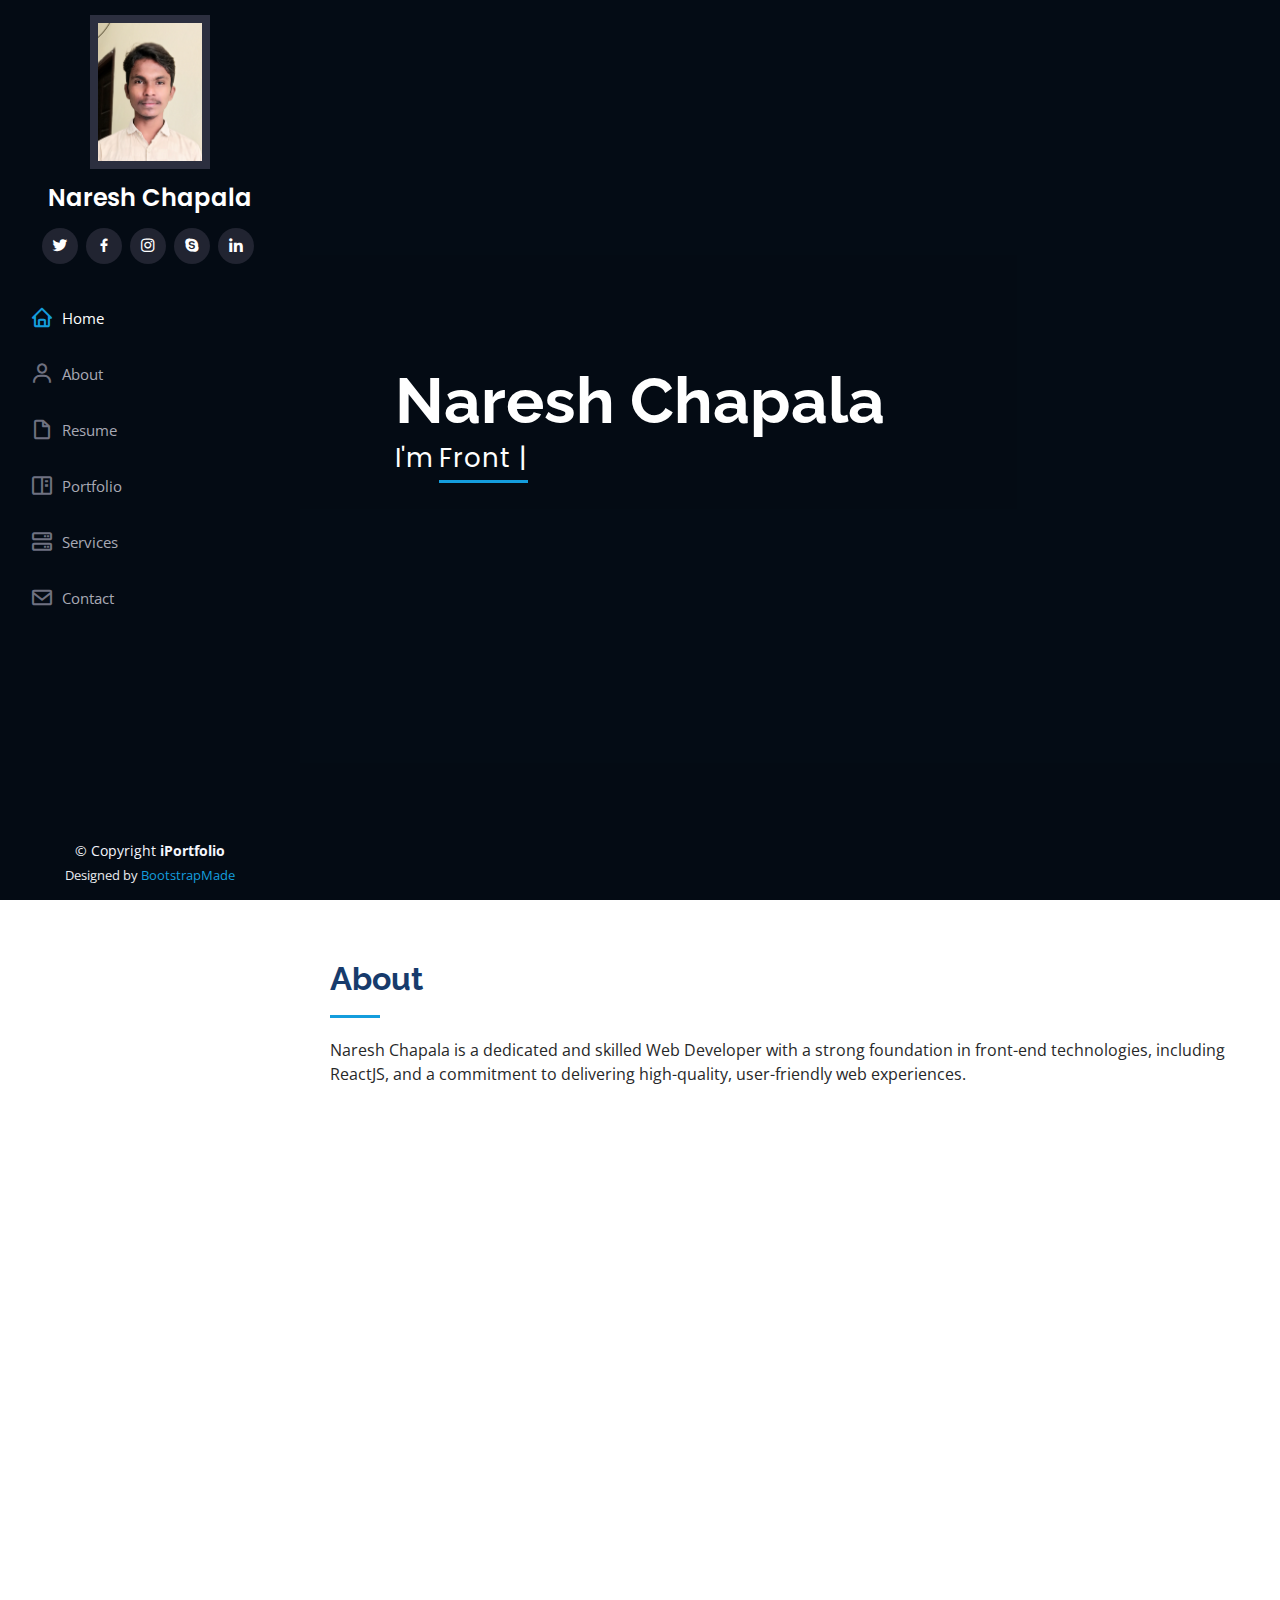
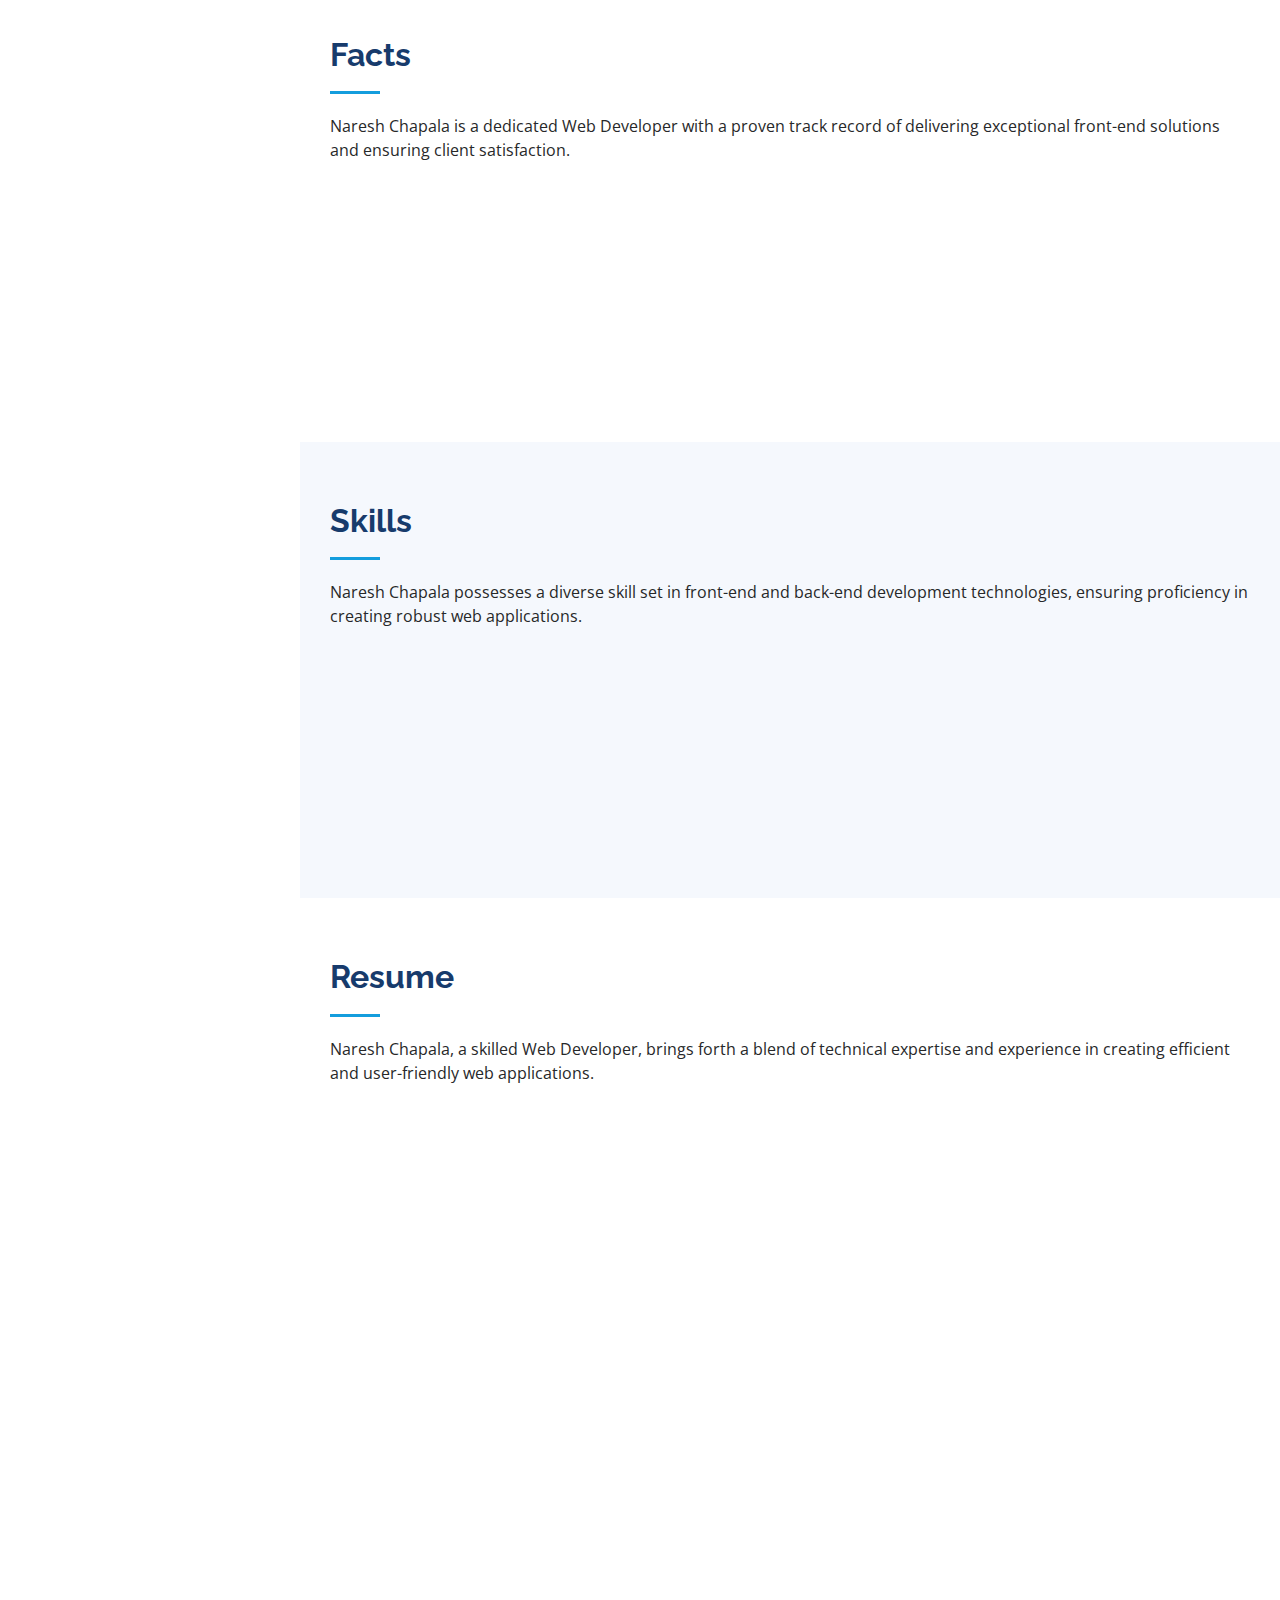
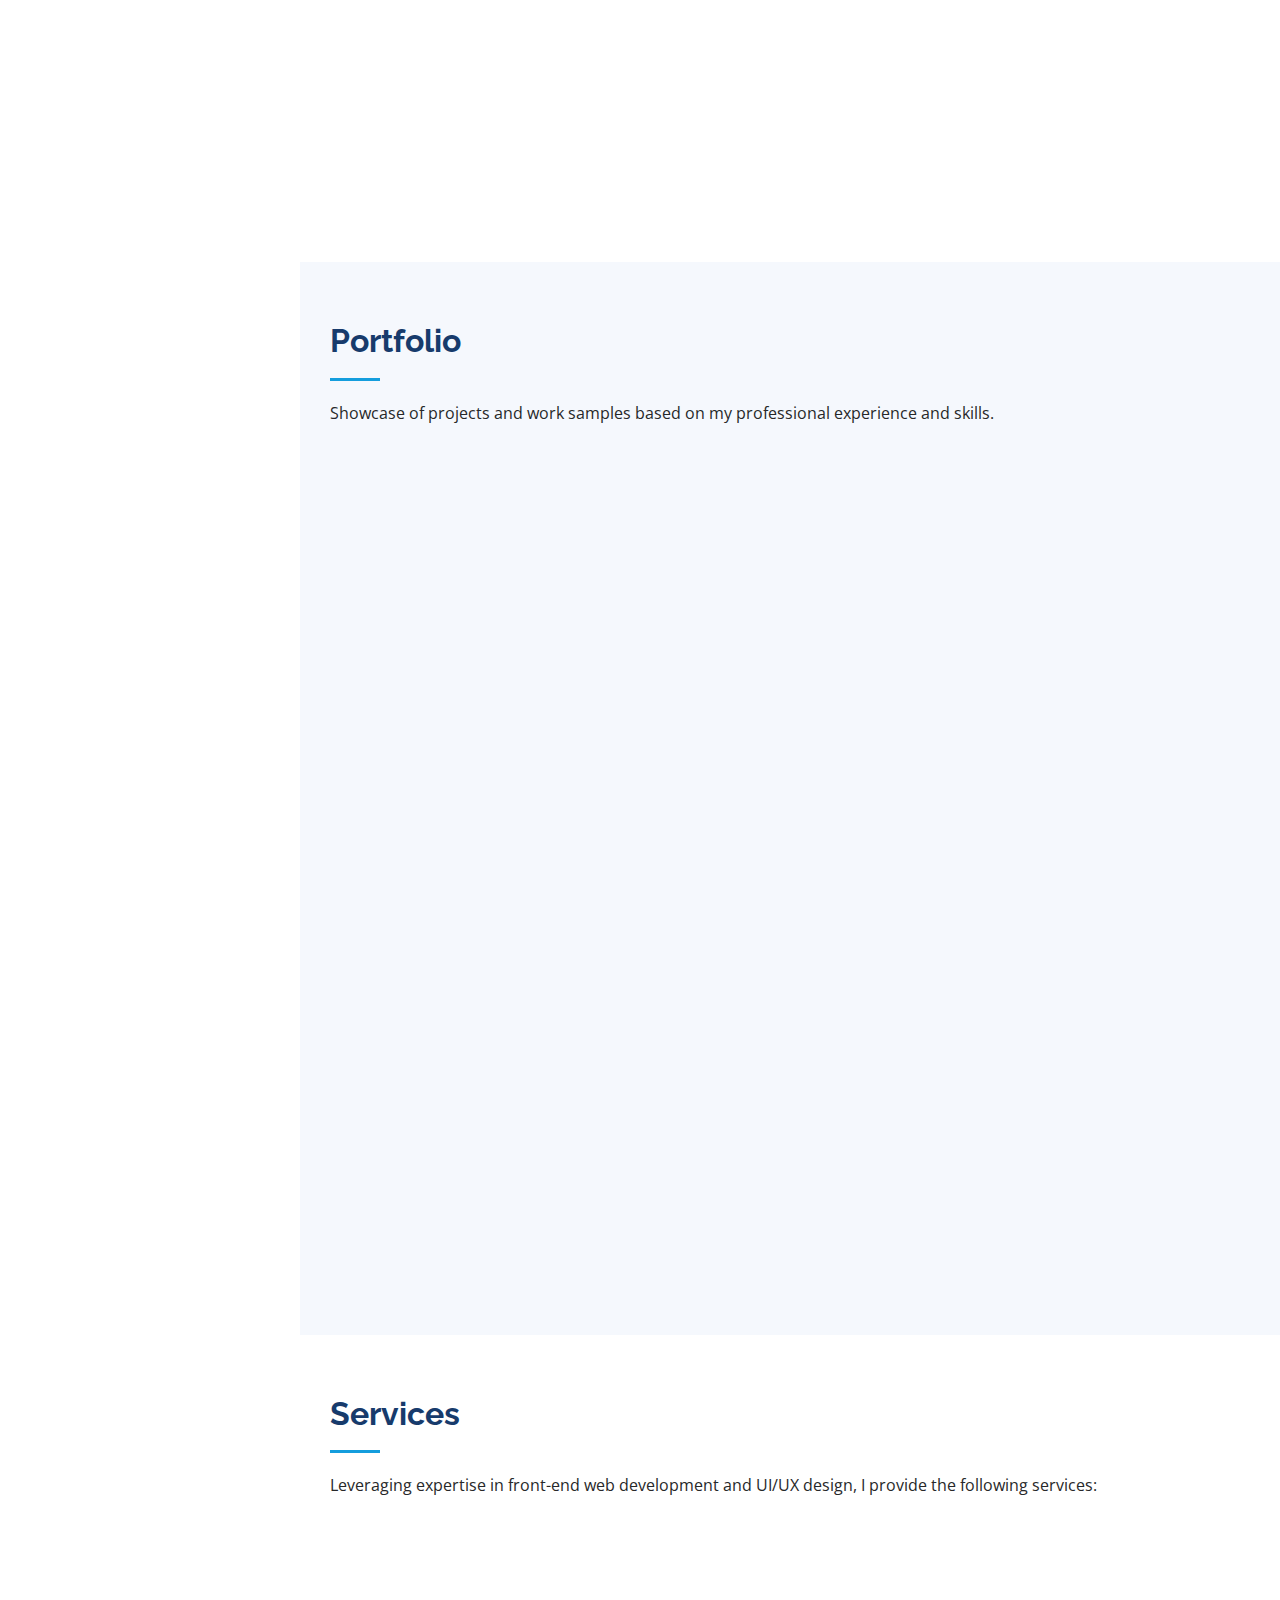
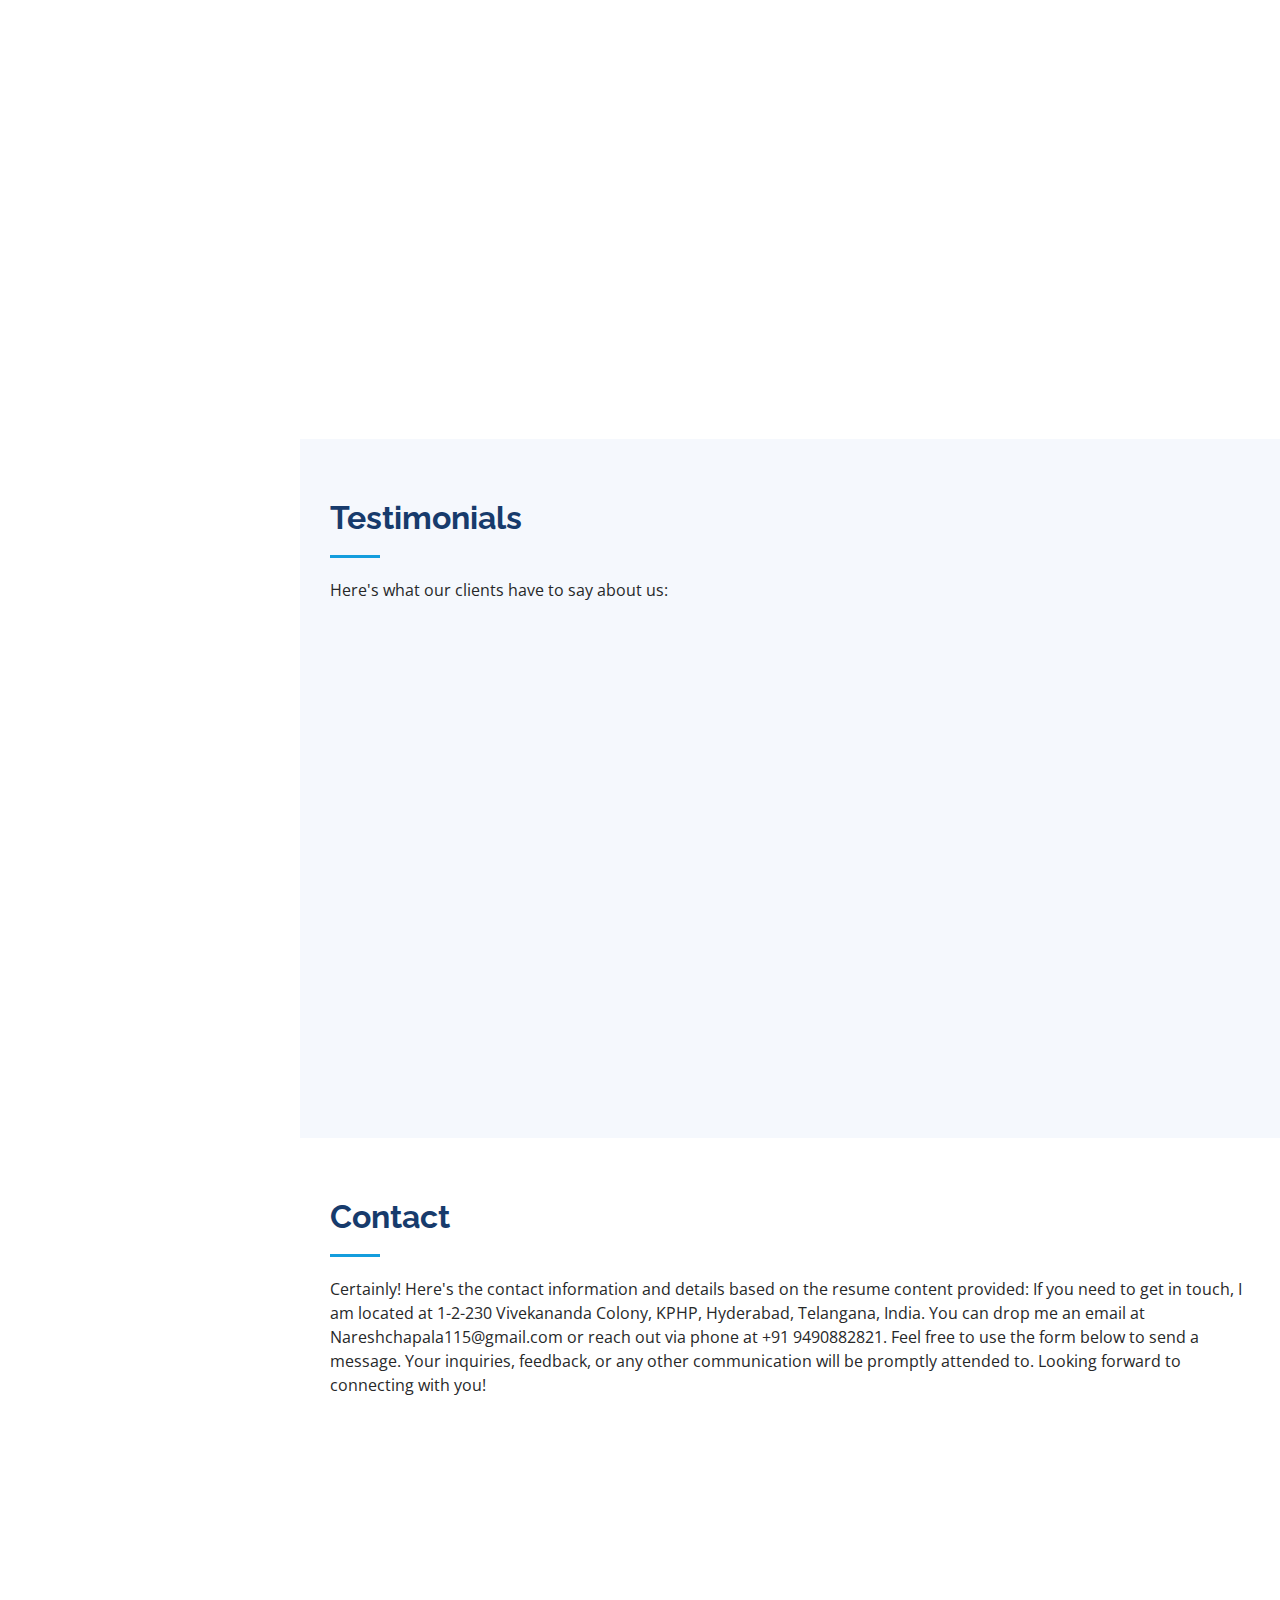
<file: index.html>
<!DOCTYPE html>
<html lang="en">
  <head>
    <meta charset="utf-8" />
    <meta content="width=device-width, initial-scale=1.0" name="viewport" />

    <title>Naresh_Portfolio</title>
    <meta content="" name="description" />
    <meta content="" name="keywords" />

    <!-- Favicons -->
    <link href="" rel="icon" />
    <link href="" rel="apple-touch-icon" />

    <!-- Google Fonts -->
    <link
      href="https://fonts.googleapis.com/css?family=Open+Sans:300,300i,400,400i,600,600i,700,700i|Raleway:300,300i,400,400i,500,500i,600,600i,700,700i|Poppins:300,300i,400,400i,500,500i,600,600i,700,700i"
      rel="stylesheet"
    />

    <!-- Vendor CSS Files -->
    <link href="assets/vendor/aos/aos.css" rel="stylesheet" />
    <link
      href="assets/vendor/bootstrap/css/bootstrap.min.css"
      rel="stylesheet"
    />
    <link
      href="assets/vendor/bootstrap-icons/bootstrap-icons.css"
      rel="stylesheet"
    />
    <link href="assets/vendor/boxicons/css/boxicons.min.css" rel="stylesheet" />
    <link
      href="assets/vendor/glightbox/css/glightbox.min.css"
      rel="stylesheet"
    />
    <link href="assets/vendor/swiper/swiper-bundle.min.css" rel="stylesheet" />

    <!-- Template Main CSS File -->
    <link href="assets/css/style.css" rel="stylesheet" />

    <!-- =======================================================
  * Template Name: iPortfolio
  * Updated: Sep 18 2023 with Bootstrap v5.3.2
  * Template URL: https://bootstrapmade.com/iportfolio-bootstrap-portfolio-websites-template/
  * Author: BootstrapMade.com
  * License: https://bootstrapmade.com/license/
  ======================================================== -->
  </head>

  <body>
    <!-- ======= Mobile nav toggle button ======= -->
    <i class="bi bi-list mobile-nav-toggle d-xl-none"></i>

    <!-- ======= Header ======= -->
    <header id="header">
      <div class="d-flex flex-column">
        <div class="profile">
          <img src="assets/img/Naresh.jpg" alt="" class="" />
          <h1 class="text-light"><a href="index.html">Naresh Chapala</a></h1>
          <div class="social-links mt-3 text-center">
            <a href="#" class="twitter"><i class="bx bxl-twitter"></i></a>
            <a href="#" class="facebook"><i class="bx bxl-facebook"></i></a>
            <a href="#" class="instagram"><i class="bx bxl-instagram"></i></a>
            <a href="#" class="google-plus"><i class="bx bxl-skype"></i></a>
            <a href="#" class="linkedin"><i class="bx bxl-linkedin"></i></a>
          </div>
        </div>

        <nav id="navbar" class="nav-menu navbar">
          <ul>
            <li>
              <a href="#hero" class="nav-link scrollto active"
                ><i class="bx bx-home"></i> <span>Home</span></a
              >
            </li>
            <li>
              <a href="#about" class="nav-link scrollto"
                ><i class="bx bx-user"></i> <span>About</span></a
              >
            </li>
            <li>
              <a href="#resume" class="nav-link scrollto"
                ><i class="bx bx-file-blank"></i> <span>Resume</span></a
              >
            </li>
            <li>
              <a href="#portfolio" class="nav-link scrollto"
                ><i class="bx bx-book-content"></i> <span>Portfolio</span></a
              >
            </li>
            <li>
              <a href="#services" class="nav-link scrollto"
                ><i class="bx bx-server"></i> <span>Services</span></a
              >
            </li>
            <li>
              <a href="#contact" class="nav-link scrollto"
                ><i class="bx bx-envelope"></i> <span>Contact</span></a
              >
            </li>
          </ul>
        </nav>
        <!-- .nav-menu -->
      </div>
    </header>
    <!-- End Header -->

    <!-- ======= Hero Section ======= -->
    <section
      id="hero"
      class="d-flex flex-column justify-content-center align-items-center"
    >
      <div class="hero-container" data-aos="fade-in">
        <h1>Naresh Chapala</h1>
        <p>
          I'm
          <span class="typed" data-typed-items="Front End Developer,"></span>
        </p>
      </div>
    </section>
    <!-- End Hero -->

    <main id="main">
      <!-- ======= About Section ======= -->
      <section id="about" class="about">
        <div class="container">
          <div class="section-title">
            <h2>About</h2>
            <p>
              Naresh Chapala is a dedicated and skilled Web Developer with a
              strong foundation in front-end technologies, including ReactJS,
              and a commitment to delivering high-quality, user-friendly web
              experiences.
            </p>
          </div>

          <div class="row">
            <div class="col-lg-4" data-aos="fade-right">
              <img src="assets/img/Naresh1.jpg" class="img-fluid" alt="" />
            </div>
            <div class="col-lg-8 pt-4 pt-lg-0 content" data-aos="fade-left">
              <h3>Web Developer.</h3>
              <p class="fst-italic">
                Having a total of 3 years of experience out of which 1 year as a
                React Developer and remaining Experience as a UI Developer.
              </p>
              <div class="row">
                <div class="col-lg-6">
                  <ul>
                    <li>
                      <i class="bi bi-chevron-right"></i>
                      <strong>Birthday:</strong> <span>20 June 1997</span>
                    </li>
                    <li>
                      <i class="bi bi-chevron-right"></i>
                      <strong>Website:</strong> <span>www.example.com</span>
                    </li>
                    <li>
                      <i class="bi bi-chevron-right"></i>
                      <strong>Phone:</strong> <span>9490882821</span>
                    </li>
                    <li>
                      <i class="bi bi-chevron-right"></i>
                      <strong>City:</strong> <span>Hyderabad</span>
                    </li>
                  </ul>
                </div>
                <div class="col-lg-6">
                  <ul>
                    <li>
                      <i class="bi bi-chevron-right"></i> <strong>Age:</strong>
                      <span>26</span>
                    </li>
                    <li>
                      <i class="bi bi-chevron-right"></i>
                      <strong>Degree:</strong> <span>Batchler</span>
                    </li>
                    <li>
                      <i class="bi bi-chevron-right"></i>
                      <strong>PhEmailone:</strong>
                      <span>Nareshchapala115@gmail.com</span>
                    </li>
                    <li>
                      <i class="bi bi-chevron-right"></i>
                      <strong>Freelance:</strong> <span>Available</span>
                    </li>
                  </ul>
                </div>
              </div>
              <p>
                Naresh Chapala is a dedicated and skilled Web Developer with a
                strong foundation in front-end technologies, including ReactJS,
                and a commitment to delivering high-quality, user-friendly web
                experiences.If you need a specific description or details
                regarding a particular aspect of Naresh's profile or if you have
                any other inquiries, please let me know!
              </p>
            </div>
          </div>
        </div>
      </section>
      <!-- End About Section -->

      <!-- ======= Facts Section ======= -->
      <section id="facts" class="facts">
        <div class="container">
          <div class="section-title">
            <h2>Facts</h2>
            <p>
              Naresh Chapala is a dedicated Web Developer with a proven track
              record of delivering exceptional front-end solutions and ensuring
              client satisfaction.
            </p>
          </div>

          <div class="row no-gutters">
            <div
              class="col-lg-3 col-md-6 d-md-flex align-items-md-stretch"
              data-aos="fade-up"
            >
              <div class="count-box">
                <i class="bi bi-emoji-smile"></i>
                <span
                  data-purecounter-start="0"
                  data-purecounter-end="005"
                  data-purecounter-duration="1"
                  class="purecounter"
                  >232</span
                >
                <p><strong>Happy Clients</strong> satisfied with my work</p>
              </div>
            </div>
            <div
              class="col-lg-3 col-md-6 d-md-flex align-items-md-stretch"
              data-aos="fade-up"
              data-aos-delay="100"
            >
              <div class="count-box">
                <i class="bi bi-journal-richtext"></i>
                <span
                  data-purecounter-start="0"
                  data-purecounter-end="006"
                  data-purecounter-duration="1"
                  class="purecounter"
                  >521</span
                >
                <p>
                  <strong>Projects Completed</strong> across various domains
                </p>
              </div>
            </div>

            <div
              class="col-lg-3 col-md-6 d-md-flex align-items-md-stretch"
              data-aos="fade-up"
              data-aos-delay="200"
            >
              <div class="count-box">
                <i class="bi bi-headset"></i>
                <span
                  data-purecounter-start="0"
                  data-purecounter-end="1453"
                  data-purecounter-duration="1"
                  class="purecounter"
                  >1453</span
                >
                <p>
                  <strong>Hours Of Support</strong> dedicated to client needs
                </p>
              </div>
            </div>

            <div
              class="col-lg-3 col-md-6 d-md-flex align-items-md-stretch"
              data-aos="fade-up"
              data-aos-delay="300"
            >
              <div class="count-box">
                <i class="bi bi-people"></i>
                <span
                  data-purecounter-start="0"
                  data-purecounter-end="32"
                  data-purecounter-duration="1"
                  class="purecounter"
                  >32</span
                >
                <p>
                  <strong>Hard Workers</strong> committed to delivering
                  excellence
                </p>
              </div>
            </div>
          </div>
        </div>
      </section>

      <!-- End Facts Section -->

      <!-- ======= Skills Section ======= -->
      <section id="skills" class="skills section-bg">
        <div class="container">
          <div class="section-title">
            <h2>Skills</h2>
            <p>
              Naresh Chapala possesses a diverse skill set in front-end and
              back-end development technologies, ensuring proficiency in
              creating robust web applications.
            </p>
          </div>

          <div class="row skills-content">
            <div class="col-lg-6" data-aos="fade-up">
              <div class="progress">
                <span class="skill">HTML <i class="val">100%</i></span>
                <div class="progress-bar-wrap">
                  <div
                    class="progress-bar"
                    role="progressbar"
                    aria-valuenow="100"
                    aria-valuemin="0"
                    aria-valuemax="100"
                  ></div>
                </div>
              </div>

              <div class="progress">
                <span class="skill">CSS <i class="val">90%</i></span>
                <div class="progress-bar-wrap">
                  <div
                    class="progress-bar"
                    role="progressbar"
                    aria-valuenow="90"
                    aria-valuemin="0"
                    aria-valuemax="100"
                  ></div>
                </div>
              </div>

              <div class="progress">
                <span class="skill">JavaScript <i class="val">80%</i></span>
                <div class="progress-bar-wrap">
                  <div
                    class="progress-bar"
                    role="progressbar"
                    aria-valuenow="80"
                    aria-valuemin="0"
                    aria-valuemax="100"
                  ></div>
                </div>
              </div>
            </div>

            <div class="col-lg-6" data-aos="fade-up" data-aos-delay="100">
              <div class="progress">
                <span class="skill">ReactJS <i class="val">85%</i></span>
                <div class="progress-bar-wrap">
                  <div
                    class="progress-bar"
                    role="progressbar"
                    aria-valuenow="85"
                    aria-valuemin="0"
                    aria-valuemax="100"
                  ></div>
                </div>
              </div>

              <div class="progress">
                <span class="skill">Bootstrap <i class="val">90%</i></span>
                <div class="progress-bar-wrap">
                  <div
                    class="progress-bar"
                    role="progressbar"
                    aria-valuenow="90"
                    aria-valuemin="0"
                    aria-valuemax="100"
                  ></div>
                </div>
              </div>

              <div class="progress">
                <span class="skill"
                  >Node/Express/MongoDB <i class="val">60%</i></span
                >
                <div class="progress-bar-wrap">
                  <div
                    class="progress-bar"
                    role="progressbar"
                    aria-valuenow="60"
                    aria-valuemin="0"
                    aria-valuemax="100"
                  ></div>
                </div>
              </div>
            </div>
          </div>
        </div>
      </section>

      <!-- End Skills Section -->

      <!-- ======= Resume Section ======= -->
      <section id="resume" class="resume">
        <div class="container">
          <div class="section-title">
            <h2>Resume</h2>
            <p>
              Naresh Chapala, a skilled Web Developer, brings forth a blend of
              technical expertise and experience in creating efficient and
              user-friendly web applications.
            </p>
          </div>

          <div class="row">
            <div class="col-lg-6" data-aos="fade-up">
              <h3 class="resume-title">Summary</h3>
              <div class="resume-item pb-0">
                <h4>Naresh Chapala</h4>
                <p>
                  <em>
                    A skilled Web Developer with 3 years of experience
                    specializing in front-end development. Proficient in HTML,
                    CSS, Bootstrap, JavaScript, and ReactJS.
                  </em>
                </p>
                <ul>
                  <li>Hyderabad, India</li>
                  <li>+91-9490882821</li>
                  <li>nareshchapala9490@gmail.com</li>
                </ul>
              </div>

              <h3 class="resume-title">Professional Experience</h3>
              <div class="resume-item">
                <h4>Software Engineer</h4>
                <h5>Oct 2020 - Present</h5>
                <p><em>Kuncham Software Solutions PVT.LTD, India</em></p>
                <ul>
                  <li>React Developer for Flexachem project.</li>
                  <li>
                    UI Developer for various projects including VTP Realty,
                    Somany Ceramics, and TFG Vacations.
                  </li>
                  <li>
                    Collaborated with team members to build user-friendly web
                    interfaces.
                  </li>
                  <li>
                    Ensured cross-browser compatibility and responsiveness.
                  </li>
                </ul>
              </div>
            </div>
            <div class="col-lg-6" data-aos="fade-up" data-aos-delay="100">
              <h3 class="resume-title">Education</h3>
              <div class="resume-item">
                <h4>Bachelor of Technology</h4>
                <h5>2015 - 2019</h5>
                <p><em>JNTU – Kakinada, India</em></p>
                <p>
                  Completed Bachelor's degree in Technology with a focus on Web
                  Development and related technologies.
                </p>
              </div>
              <div class="resume-item">
                <h4>Intermediate</h4>
                <h5>2013 - 2015</h5>
                <p><em>Board of Intermediate, India</em></p>
                <p>
                  Successfully completed intermediate education focusing on
                  science and mathematics.
                </p>
              </div>
              <div class="resume-item">
                <h4>SSC</h4>
                <h5>2011 - 2013</h5>
                <p><em>Board of Secondary School Education, India</em></p>
                <p>
                  Completed secondary education with a focus on various
                  subjects.
                </p>
              </div>
            </div>
          </div>
        </div>
      </section>

      <!-- End Resume Section -->

      <!-- ======= Portfolio Section ======= -->
      <section id="portfolio" class="portfolio section-bg">
        <div class="container">
          <div class="section-title">
            <h2>Portfolio</h2>
            <p>
              Showcase of projects and work samples based on my professional
              experience and skills.
            </p>
          </div>

          <div class="row" data-aos="fade-up">
            <div class="col-lg-12 d-flex justify-content-center">
              <ul id="portfolio-flters">
                <li data-filter="*" class="filter-active">All</li>
                <li data-filter=".filter-app">App</li>
                <li data-filter=".filter-card">Card</li>
                <li data-filter=".filter-web">Web</li>
              </ul>
            </div>
          </div>

          <div
            class="row portfolio-container"
            data-aos="fade-up"
            data-aos-delay="100"
          >
            <div class="col-lg-4 col-md-6 portfolio-item filter-app">
              <div class="portfolio-wrap">
                <img
                  src="assets/img/portfolio/portfolio-1.jpg"
                  class="img-fluid"
                  alt=""
                />
                <div class="portfolio-links">
                  <a
                    href="assets/img/portfolio/portfolio-1.jpg"
                    data-gallery="portfolioGallery"
                    class="portfolio-lightbox"
                    title="App 1"
                    ><i class="bx bx-plus"></i
                  ></a>
                  <a href="portfolio-details.html" title="More Details"
                    ><i class="bx bx-link"></i
                  ></a>
                </div>
              </div>
            </div>

            <div class="col-lg-4 col-md-6 portfolio-item filter-web">
              <div class="portfolio-wrap">
                <img
                  src="assets/img/portfolio/portfolio-2.jpg"
                  class="img-fluid"
                  alt=""
                />
                <div class="portfolio-links">
                  <a
                    href="assets/img/portfolio/portfolio-2.jpg"
                    data-gallery="portfolioGallery"
                    class="portfolio-lightbox"
                    title="Web 3"
                    ><i class="bx bx-plus"></i
                  ></a>
                  <a href="portfolio-details.html" title="More Details"
                    ><i class="bx bx-link"></i
                  ></a>
                </div>
              </div>
            </div>

            <div class="col-lg-4 col-md-6 portfolio-item filter-app">
              <div class="portfolio-wrap">
                <img
                  src="assets/img/portfolio/portfolio-3.jpg"
                  class="img-fluid"
                  alt=""
                />
                <div class="portfolio-links">
                  <a
                    href="assets/img/portfolio/portfolio-3.jpg"
                    data-gallery="portfolioGallery"
                    class="portfolio-lightbox"
                    title="App 2"
                    ><i class="bx bx-plus"></i
                  ></a>
                  <a href="portfolio-details.html" title="More Details"
                    ><i class="bx bx-link"></i
                  ></a>
                </div>
              </div>
            </div>

            <div class="col-lg-4 col-md-6 portfolio-item filter-card">
              <div class="portfolio-wrap">
                <img
                  src="assets/img/portfolio/portfolio-4.jpg"
                  class="img-fluid"
                  alt=""
                />
                <div class="portfolio-links">
                  <a
                    href="assets/img/portfolio/portfolio-4.jpg"
                    data-gallery="portfolioGallery"
                    class="portfolio-lightbox"
                    title="Card 2"
                    ><i class="bx bx-plus"></i
                  ></a>
                  <a href="portfolio-details.html" title="More Details"
                    ><i class="bx bx-link"></i
                  ></a>
                </div>
              </div>
            </div>

            <div class="col-lg-4 col-md-6 portfolio-item filter-web">
              <div class="portfolio-wrap">
                <img
                  src="assets/img/portfolio/portfolio-5.jpg"
                  class="img-fluid"
                  alt=""
                />
                <div class="portfolio-links">
                  <a
                    href="assets/img/portfolio/portfolio-5.jpg"
                    data-gallery="portfolioGallery"
                    class="portfolio-lightbox"
                    title="Web 2"
                    ><i class="bx bx-plus"></i
                  ></a>
                  <a href="portfolio-details.html" title="More Details"
                    ><i class="bx bx-link"></i
                  ></a>
                </div>
              </div>
            </div>

            <div class="col-lg-4 col-md-6 portfolio-item filter-app">
              <div class="portfolio-wrap">
                <img
                  src="assets/img/portfolio/portfolio-6.jpg"
                  class="img-fluid"
                  alt=""
                />
                <div class="portfolio-links">
                  <a
                    href="assets/img/portfolio/portfolio-6.jpg"
                    data-gallery="portfolioGallery"
                    class="portfolio-lightbox"
                    title="App 3"
                    ><i class="bx bx-plus"></i
                  ></a>
                  <a href="portfolio-details.html" title="More Details"
                    ><i class="bx bx-link"></i
                  ></a>
                </div>
              </div>
            </div>

            <div class="col-lg-4 col-md-6 portfolio-item filter-card">
              <div class="portfolio-wrap">
                <img
                  src="assets/img/portfolio/portfolio-7.jpg"
                  class="img-fluid"
                  alt=""
                />
                <div class="portfolio-links">
                  <a
                    href="assets/img/portfolio/portfolio-7.jpg"
                    data-gallery="portfolioGallery"
                    class="portfolio-lightbox"
                    title="Card 1"
                    ><i class="bx bx-plus"></i
                  ></a>
                  <a href="portfolio-details.html" title="More Details"
                    ><i class="bx bx-link"></i
                  ></a>
                </div>
              </div>
            </div>

            <div class="col-lg-4 col-md-6 portfolio-item filter-card">
              <div class="portfolio-wrap">
                <img
                  src="assets/img/portfolio/portfolio-8.jpg"
                  class="img-fluid"
                  alt=""
                />
                <div class="portfolio-links">
                  <a
                    href="assets/img/portfolio/portfolio-8.jpg"
                    data-gallery="portfolioGallery"
                    class="portfolio-lightbox"
                    title="Card 3"
                    ><i class="bx bx-plus"></i
                  ></a>
                  <a href="portfolio-details.html" title="More Details"
                    ><i class="bx bx-link"></i
                  ></a>
                </div>
              </div>
            </div>

            <div class="col-lg-4 col-md-6 portfolio-item filter-web">
              <div class="portfolio-wrap">
                <img
                  src="assets/img/portfolio/portfolio-9.jpg"
                  class="img-fluid"
                  alt=""
                />
                <div class="portfolio-links">
                  <a
                    href="assets/img/portfolio/portfolio-9.jpg"
                    data-gallery="portfolioGallery"
                    class="portfolio-lightbox"
                    title="Web 3"
                    ><i class="bx bx-plus"></i
                  ></a>
                  <a href="portfolio-details.html" title="More Details"
                    ><i class="bx bx-link"></i
                  ></a>
                </div>
              </div>
            </div>
          </div>
        </div>
      </section>
      <!-- End Portfolio Section -->

      <!-- ======= Services Section ======= -->
      <section id="services" class="services">
        <div class="container">
          <div class="section-title">
            <h2>Services</h2>
            <p>
              Leveraging expertise in front-end web development and UI/UX
              design, I provide the following services:
            </p>
          </div>

          <div class="row">
            <div class="col-lg-4 col-md-6 icon-box" data-aos="fade-up">
              <div class="icon"><i class="bi bi-briefcase"></i></div>
              <h4 class="title">
                <a href="">User-Friendly Website Development</a>
              </h4>
              <p class="description">
                Proficient in creating visually appealing and user-friendly
                websites prioritizing ease of use and navigation.
              </p>
            </div>

            <div
              class="col-lg-4 col-md-6 icon-box"
              data-aos="fade-up"
              data-aos-delay="100"
            >
              <div class="icon"><i class="bi bi-card-checklist"></i></div>
              <h4 class="title"><a href="">HTML/CSS/Bootstrap Design</a></h4>
              <p class="description">
                Expertise in crafting clean, semantically structured HTML/CSS
                code using Bootstrap for efficient design implementation.
              </p>
            </div>

            <div
              class="col-lg-4 col-md-6 icon-box"
              data-aos="fade-up"
              data-aos-delay="200"
            >
              <div class="icon"><i class="bi bi-bar-chart"></i></div>
              <h4 class="title"><a href="">Responsive Web Development</a></h4>
              <p class="description">
                Ensuring cross-browser compatibility and responsiveness across
                various devices and screen sizes.
              </p>
            </div>

            <div
              class="col-lg-4 col-md-6 icon-box"
              data-aos="fade-up"
              data-aos-delay="300"
            >
              <div class="icon"><i class="bi bi-binoculars"></i></div>
              <h4 class="title"><a href="">Web Debugging & Optimization</a></h4>
              <p class="description">
                Conducting thorough testing, debugging, and optimization for
                improved user experience and page loading.
              </p>
            </div>

            <div
              class="col-lg-4 col-md-6 icon-box"
              data-aos="fade-up"
              data-aos-delay="400"
            >
              <div class="icon"><i class="bi bi-brightness-high"></i></div>
              <h4 class="title">
                <a href="">Team Collaboration & Communication</a>
              </h4>
              <p class="description">
                Collaborating effectively with designers, back-end developers,
                and team members for seamless integration of front-end
                components.
              </p>
            </div>

            <div
              class="col-lg-4 col-md-6 icon-box"
              data-aos="fade-up"
              data-aos-delay="500"
            >
              <div class="icon"><i class="bi bi-calendar4-week"></i></div>
              <h4 class="title">
                <a href="">Latest Trends & Technology Integration</a>
              </h4>
              <p class="description">
                Staying updated with the latest web development trends, tools,
                and technologies for enhanced development practices.
              </p>
            </div>
          </div>
        </div>
      </section>

      <!-- End Services Section -->

      <!-- ======= Testimonials Section ======= -->
      <section id="testimonials" class="testimonials section-bg">
        <div class="container">
          <div class="section-title">
            <h2>Testimonials</h2>
            <p>Here's what our clients have to say about us:</p>
          </div>

          <div
            class="testimonials-slider swiper"
            data-aos="fade-up"
            data-aos-delay="100"
          >
            <div class="swiper-wrapper">
              <div class="swiper-slide">
                <div class="testimonial-item" data-aos="fade-up">
                  <p>
                    <i class="bx bxs-quote-alt-left quote-icon-left"></i>
                    "Working with Naresh and his team was an absolute pleasure.
                    They delivered a highly functional and visually appealing
                    website within the given timeline. Great attention to detail
                    and excellent communication throughout the project."
                    <i class="bx bxs-quote-alt-right quote-icon-right"></i>
                  </p>
                  <img
                    src="assets/img/testimonials/testimonials-1.jpg"
                    class="testimonial-img"
                    alt="Client 1"
                  />
                  <h3>Jane Smith</h3>
                  <h4>Marketing Manager, ABC Inc.</h4>
                </div>
              </div>

              <div class="swiper-slide">
                <div class="testimonial-item" data-aos="fade-up">
                  <p>
                    <i class="bx bxs-quote-alt-left quote-icon-left"></i>
                    "Naresh has an incredible eye for design and functionality.
                    His expertise in frontend development made our project a
                    success. He's highly skilled, professional, and committed to
                    delivering top-notch results."
                    <i class="bx bxs-quote-alt-right quote-icon-right"></i>
                  </p>
                  <img
                    src="assets/img/testimonials/testimonials-2.jpg"
                    class="testimonial-img"
                    alt="Client 2"
                  />
                  <h3>John Doe</h3>
                  <h4>CEO, XYZ Corporation</h4>
                </div>
              </div>

              <div class="swiper-slide">
                <div class="testimonial-item" data-aos="fade-up">
                  <p>
                    <i class="bx bxs-quote-alt-left quote-icon-left"></i>
                    "Working with Naresh and his team was an absolute pleasure.
                    They delivered a highly functional and visually appealing
                    website within the given timeline. Great attention to detail
                    and excellent communication throughout the project."
                    <i class="bx bxs-quote-alt-right quote-icon-right"></i>
                  </p>
                  <img
                    src="assets/img/testimonials/testimonials-1.jpg"
                    class="testimonial-img"
                    alt="Client 1"
                  />
                  <h3>Jane Smith</h3>
                  <h4>Marketing Manager, ABC Inc.</h4>
                </div>
              </div>

              <div class="swiper-slide">
                <div class="testimonial-item" data-aos="fade-up">
                  <p>
                    <i class="bx bxs-quote-alt-left quote-icon-left"></i>
                    "Naresh has an incredible eye for design and functionality.
                    His expertise in frontend development made our project a
                    success. He's highly skilled, professional, and committed to
                    delivering top-notch results."
                    <i class="bx bxs-quote-alt-right quote-icon-right"></i>
                  </p>
                  <img
                    src="assets/img/testimonials/testimonials-2.jpg"
                    class="testimonial-img"
                    alt="Client 2"
                  />
                  <h3>John Doe</h3>
                  <h4>CEO, XYZ Corporation</h4>
                </div>
              </div>

              <div class="swiper-slide">
                <div class="testimonial-item" data-aos="fade-up">
                  <p>
                    <i class="bx bxs-quote-alt-left quote-icon-left"></i>
                    "Working with Naresh and his team was an absolute pleasure.
                    They delivered a highly functional and visually appealing
                    website within the given timeline. Great attention to detail
                    and excellent communication throughout the project."
                    <i class="bx bxs-quote-alt-right quote-icon-right"></i>
                  </p>
                  <img
                    src="assets/img/testimonials/testimonials-1.jpg"
                    class="testimonial-img"
                    alt="Client 1"
                  />
                  <h3>Jane Smith</h3>
                  <h4>Marketing Manager, ABC Inc.</h4>
                </div>
              </div>

              <div class="swiper-slide">
                <div class="testimonial-item" data-aos="fade-up">
                  <p>
                    <i class="bx bxs-quote-alt-left quote-icon-left"></i>
                    "Naresh has an incredible eye for design and functionality.
                    His expertise in frontend development made our project a
                    success. He's highly skilled, professional, and committed to
                    delivering top-notch results."
                    <i class="bx bxs-quote-alt-right quote-icon-right"></i>
                  </p>
                  <img
                    src="assets/img/testimonials/testimonials-2.jpg"
                    class="testimonial-img"
                    alt="Client 2"
                  />
                  <h3>John Doe</h3>
                  <h4>CEO, XYZ Corporation</h4>
                </div>
              </div>
              <!-- Add more testimonials here if needed -->
            </div>
          </div>
        </div>
      </section>

      <!-- End Testimonials Section -->

      <!-- ======= Contact Section ======= -->
      <section id="contact" class="contact">
        <div class="container">
          <div class="section-title">
            <h2>Contact</h2>
            <p>
              Certainly! Here's the contact information and details based on the
              resume content provided: If you need to get in touch, I am located
              at 1-2-230 Vivekananda Colony, KPHP, Hyderabad, Telangana, India.
              You can drop me an email at Nareshchapala115@gmail.com or reach
              out via phone at +91 9490882821. Feel free to use the form below
              to send a message. Your inquiries, feedback, or any other
              communication will be promptly attended to. Looking forward to
              connecting with you!
            </p>
          </div>

          <div class="row" data-aos="fade-in">
            <div class="col-lg-5 d-flex align-items-stretch">
              <div class="info">
                <div class="address">
                  <i class="bi bi-geo-alt"></i>
                  <h4>Location:</h4>
                  <p>
                    1-2-230 Vivekananda Colony,KPHP,Hyderabad,Telangana,India
                  </p>
                </div>

                <div class="email">
                  <i class="bi bi-envelope"></i>
                  <h4>Email:</h4>
                  <p>Nareshchapala115@gmail.com</p>
                </div>

                <div class="phone">
                  <i class="bi bi-phone"></i>
                  <h4>Call:</h4>
                  <p>+91 9490882821</p>
                </div>

                <iframe
                  src="https://www.google.com/maps/embed?pb=!1m18!1m12!1m3!1d13061.104303675234!2d78.38541298756664!3d17.490335750421274!2m3!1f0!2f0!3f0!3m2!1i1024!2i768!4f13.1!3m3!1m2!1s0x3bcb91b4c79efddd%3A0xc28555c2041d85a4!2sKPHP%20COLONY!5e1!3m2!1sen!2sin!4v1703248372817!5m2!1sen!2sin"
                  frameborder="0"
                  style="border: 0; width: 100%; height: 290px"
                  allowfullscreen
                ></iframe>
              </div>
            </div>

            <div class="col-lg-7 mt-5 mt-lg-0 d-flex align-items-stretch">
              <form
                action="forms/contact.php"
                method="post"
                role="form"
                class="php-email-form"
              >
                <div class="row">
                  <div class="form-group col-md-6">
                    <label for="name">Your Name</label>
                    <input
                      type="text"
                      name="name"
                      class="form-control"
                      id="name"
                      required
                    />
                  </div>
                  <div class="form-group col-md-6">
                    <label for="name">Your Email</label>
                    <input
                      type="email"
                      class="form-control"
                      name="email"
                      id="email"
                      required
                    />
                  </div>
                </div>
                <div class="form-group">
                  <label for="name">Subject</label>
                  <input
                    type="text"
                    class="form-control"
                    name="subject"
                    id="subject"
                    required
                  />
                </div>
                <div class="form-group">
                  <label for="name">Message</label>
                  <textarea
                    class="form-control"
                    name="message"
                    rows="10"
                    required
                  ></textarea>
                </div>
                <div class="my-3">
                  <div class="loading">Loading</div>
                  <div class="error-message"></div>
                  <div class="sent-message">
                    Your message has been sent. Thank you!
                  </div>
                </div>
                <div class="text-center">
                  <button type="submit">Send Message</button>
                </div>
              </form>
            </div>
          </div>
        </div>
      </section>
      <!-- End Contact Section -->
    </main>
    <!-- End #main -->

    <!-- ======= Footer ======= -->
    <footer id="footer">
      <div class="container">
        <div class="copyright">
          &copy; Copyright <strong><span>iPortfolio</span></strong>
        </div>
        <div class="credits">
          <!-- All the links in the footer should remain intact. -->
          <!-- You can delete the links only if you purchased the pro version. -->
          <!-- Licensing information: https://bootstrapmade.com/license/ -->
          <!-- Purchase the pro version with working PHP/AJAX contact form: https://bootstrapmade.com/iportfolio-bootstrap-portfolio-websites-template/ -->
          Designed by <a href="https://bootstrapmade.com/">BootstrapMade</a>
        </div>
      </div>
    </footer>
    <!-- End  Footer -->

    <a
      href="#"
      class="back-to-top d-flex align-items-center justify-content-center"
      ><i class="bi bi-arrow-up-short"></i
    ></a>

    <!-- Vendor JS Files -->
    <script src="assets/vendor/purecounter/purecounter_vanilla.js"></script>
    <script src="assets/vendor/aos/aos.js"></script>
    <script src="assets/vendor/bootstrap/js/bootstrap.bundle.min.js"></script>
    <script src="assets/vendor/glightbox/js/glightbox.min.js"></script>
    <script src="assets/vendor/isotope-layout/isotope.pkgd.min.js"></script>
    <script src="assets/vendor/swiper/swiper-bundle.min.js"></script>
    <script src="assets/vendor/typed.js/typed.umd.js"></script>
    <script src="assets/vendor/waypoints/noframework.waypoints.js"></script>
    <script src="assets/vendor/php-email-form/validate.js"></script>

    <!-- Template Main JS File -->
    <script src="assets/js/main.js"></script>
  </body>
</html>
</file>
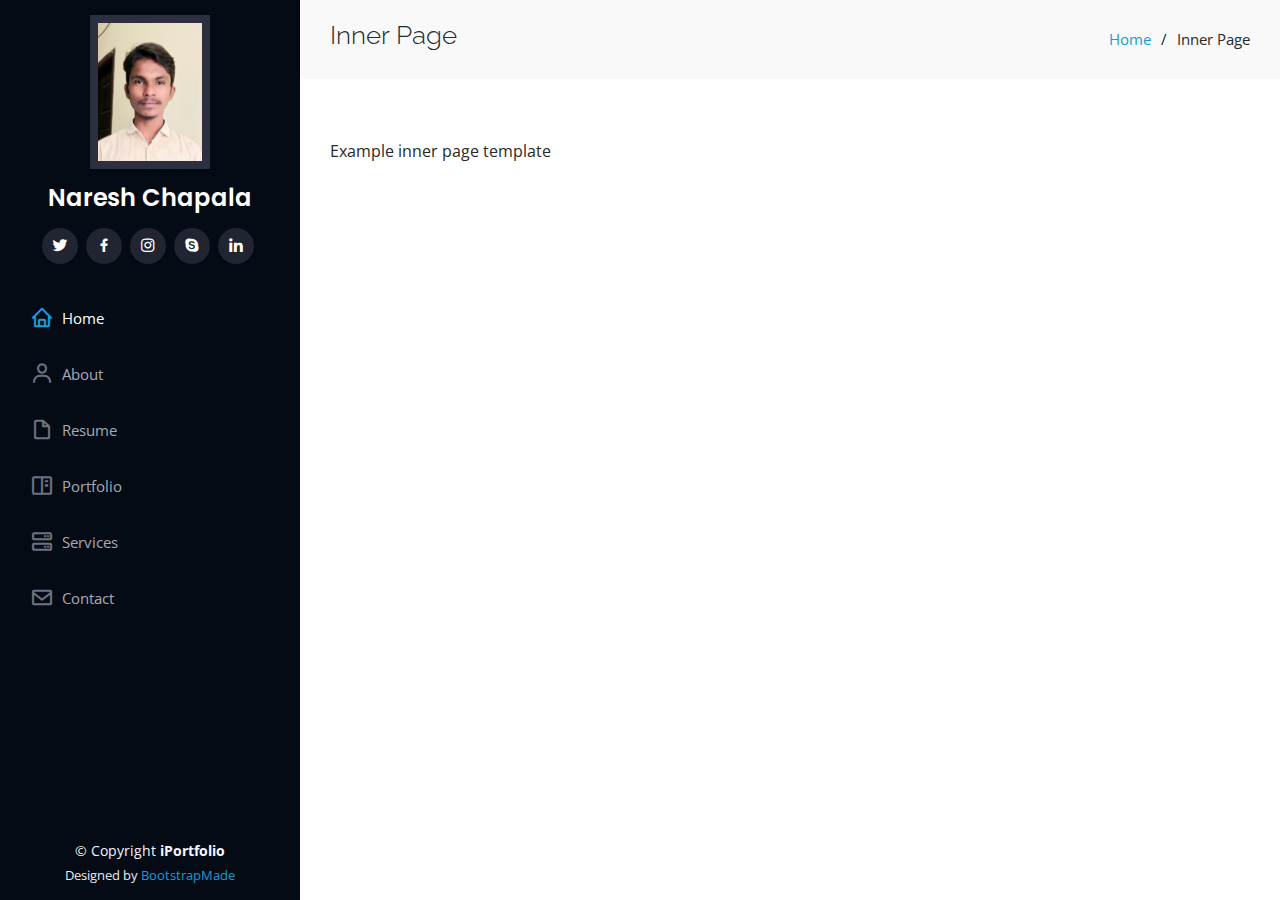
<file: inner-page.html>
<!DOCTYPE html>
<html lang="en">

<head>
  <meta charset="utf-8">
  <meta content="width=device-width, initial-scale=1.0" name="viewport">

  <title>Inner Page</title>
  <meta content="" name="description">
  <meta content="" name="keywords">

  <!-- Favicons -->
  <link href="assets/img/favicon.png" rel="icon">
  <link href="assets/img/apple-touch-icon.png" rel="apple-touch-icon">

  <!-- Google Fonts -->
  <link href="https://fonts.googleapis.com/css?family=Open+Sans:300,300i,400,400i,600,600i,700,700i|Raleway:300,300i,400,400i,500,500i,600,600i,700,700i|Poppins:300,300i,400,400i,500,500i,600,600i,700,700i" rel="stylesheet">

  <!-- Vendor CSS Files -->
  <link href="assets/vendor/aos/aos.css" rel="stylesheet">
  <link href="assets/vendor/bootstrap/css/bootstrap.min.css" rel="stylesheet">
  <link href="assets/vendor/bootstrap-icons/bootstrap-icons.css" rel="stylesheet">
  <link href="assets/vendor/boxicons/css/boxicons.min.css" rel="stylesheet">
  <link href="assets/vendor/glightbox/css/glightbox.min.css" rel="stylesheet">
  <link href="assets/vendor/swiper/swiper-bundle.min.css" rel="stylesheet">

  <!-- Template Main CSS File -->
  <link href="assets/css/style.css" rel="stylesheet">

  <!-- =======================================================
  * Template Name: iPortfolio
  * Updated: Sep 18 2023 with Bootstrap v5.3.2
  * Template URL: https://bootstrapmade.com/iportfolio-bootstrap-portfolio-websites-template/
  * Author: BootstrapMade.com
  * License: https://bootstrapmade.com/license/
  ======================================================== -->
</head>

<body>

  <!-- ======= Mobile nav toggle button ======= -->
  <i class="bi bi-list mobile-nav-toggle d-xl-none"></i>

  <!-- ======= Header ======= -->
  <header id="header">
    <div class="d-flex flex-column">

      <div class="profile">
        <img src="assets/img/Naresh.jpg" class="img-fluid" alt="" />
        <h1 class="text-light"><a href="index.html">Naresh Chapala</a></h1>
        <div class="social-links mt-3 text-center">
          <a href="#" class="twitter"><i class="bx bxl-twitter"></i></a>
          <a href="#" class="facebook"><i class="bx bxl-facebook"></i></a>
          <a href="#" class="instagram"><i class="bx bxl-instagram"></i></a>
          <a href="#" class="google-plus"><i class="bx bxl-skype"></i></a>
          <a href="#" class="linkedin"><i class="bx bxl-linkedin"></i></a>
        </div>
      </div>

      <nav id="navbar" class="nav-menu navbar">
        <ul>
          <li><a href="#hero" class="nav-link scrollto active"><i class="bx bx-home"></i> <span>Home</span></a></li>
          <li><a href="#about" class="nav-link scrollto"><i class="bx bx-user"></i> <span>About</span></a></li>
          <li><a href="#resume" class="nav-link scrollto"><i class="bx bx-file-blank"></i> <span>Resume</span></a></li>
          <li><a href="#portfolio" class="nav-link scrollto"><i class="bx bx-book-content"></i> <span>Portfolio</span></a></li>
          <li><a href="#services" class="nav-link scrollto"><i class="bx bx-server"></i> <span>Services</span></a></li>
          <li><a href="#contact" class="nav-link scrollto"><i class="bx bx-envelope"></i> <span>Contact</span></a></li>
        </ul>
      </nav><!-- .nav-menu -->
    </div>
  </header><!-- End Header -->

  <main id="main">

    <!-- ======= Breadcrumbs ======= -->
    <section class="breadcrumbs">
      <div class="container">

        <div class="d-flex justify-content-between align-items-center">
          <h2>Inner Page</h2>
          <ol>
            <li><a href="index.html">Home</a></li>
            <li>Inner Page</li>
          </ol>
        </div>

      </div>
    </section><!-- End Breadcrumbs -->

    <section class="inner-page">
      <div class="container">
        <p>
          Example inner page template
        </p>
      </div>
    </section>

  </main><!-- End #main -->

  <!-- ======= Footer ======= -->
  <footer id="footer">
    <div class="container">
      <div class="copyright">
        &copy; Copyright <strong><span>iPortfolio</span></strong>
      </div>
      <div class="credits">
        <!-- All the links in the footer should remain intact. -->
        <!-- You can delete the links only if you purchased the pro version. -->
        <!-- Licensing information: https://bootstrapmade.com/license/ -->
        <!-- Purchase the pro version with working PHP/AJAX contact form: https://bootstrapmade.com/iportfolio-bootstrap-portfolio-websites-template/ -->
        Designed by <a href="https://bootstrapmade.com/">BootstrapMade</a>
      </div>
    </div>
  </footer><!-- End  Footer -->

  <a href="#" class="back-to-top d-flex align-items-center justify-content-center"><i class="bi bi-arrow-up-short"></i></a>

  <!-- Vendor JS Files -->
  <script src="assets/vendor/purecounter/purecounter_vanilla.js"></script>
  <script src="assets/vendor/aos/aos.js"></script>
  <script src="assets/vendor/bootstrap/js/bootstrap.bundle.min.js"></script>
  <script src="assets/vendor/glightbox/js/glightbox.min.js"></script>
  <script src="assets/vendor/isotope-layout/isotope.pkgd.min.js"></script>
  <script src="assets/vendor/swiper/swiper-bundle.min.js"></script>
  <script src="assets/vendor/typed.js/typed.umd.js"></script>
  <script src="assets/vendor/waypoints/noframework.waypoints.js"></script>
  <script src="assets/vendor/php-email-form/validate.js"></script>

  <!-- Template Main JS File -->
  <script src="assets/js/main.js"></script>

</body>

</html>
</file>
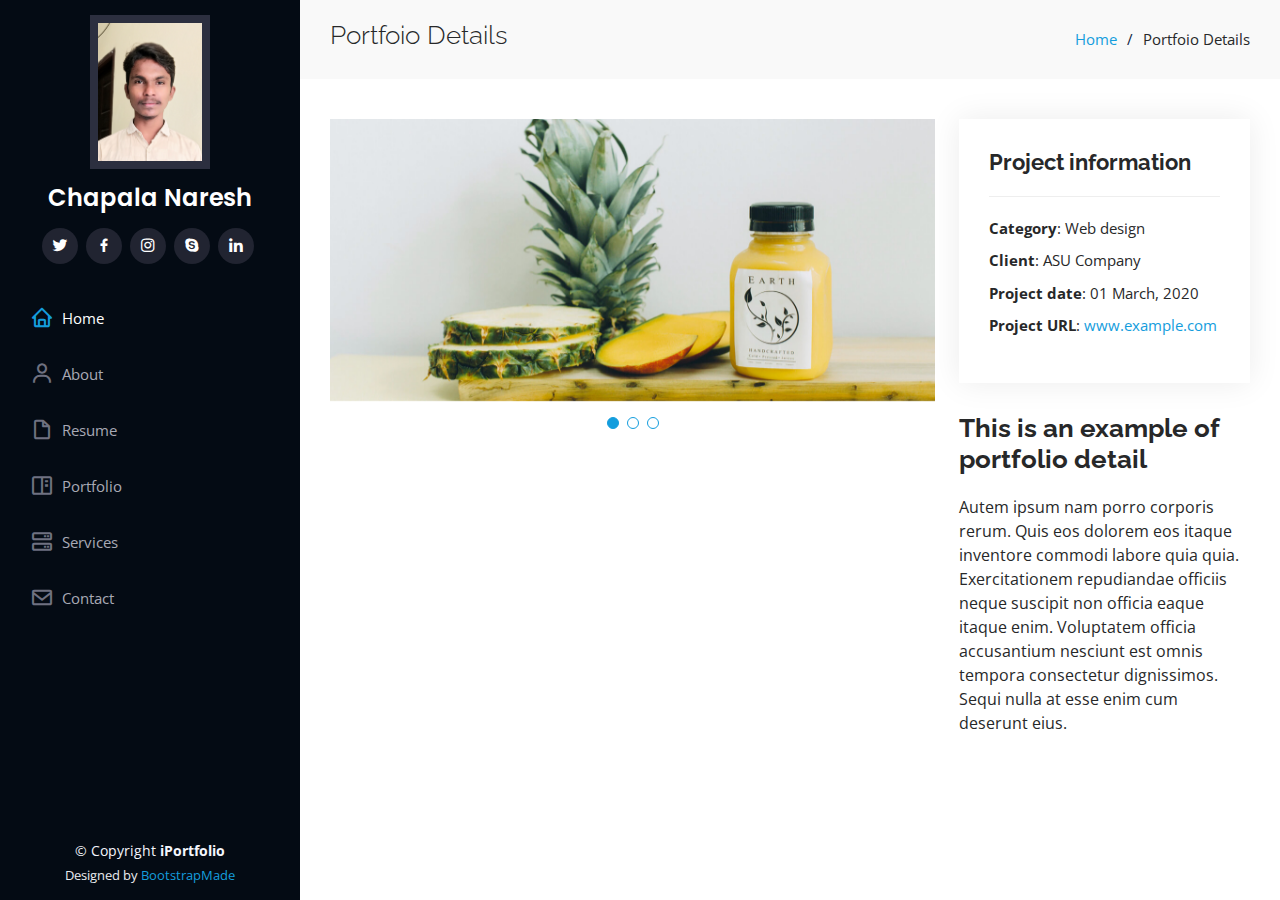
<file: portfolio-details.html>
<!DOCTYPE html>
<html lang="en">

<head>
  <meta charset="utf-8">
  <meta content="width=device-width, initial-scale=1.0" name="viewport">

  <title>Portfolio Details</title>
  <meta content="" name="description">
  <meta content="" name="keywords">

  <!-- Favicons -->
  <link href="assets/img/favicon.png" rel="icon">
  <link href="assets/img/apple-touch-icon.png" rel="apple-touch-icon">

  <!-- Google Fonts -->
  <link href="https://fonts.googleapis.com/css?family=Open+Sans:300,300i,400,400i,600,600i,700,700i|Raleway:300,300i,400,400i,500,500i,600,600i,700,700i|Poppins:300,300i,400,400i,500,500i,600,600i,700,700i" rel="stylesheet">

  <!-- Vendor CSS Files -->
  <link href="assets/vendor/aos/aos.css" rel="stylesheet">
  <link href="assets/vendor/bootstrap/css/bootstrap.min.css" rel="stylesheet">
  <link href="assets/vendor/bootstrap-icons/bootstrap-icons.css" rel="stylesheet">
  <link href="assets/vendor/boxicons/css/boxicons.min.css" rel="stylesheet">
  <link href="assets/vendor/glightbox/css/glightbox.min.css" rel="stylesheet">
  <link href="assets/vendor/swiper/swiper-bundle.min.css" rel="stylesheet">

  <!-- Template Main CSS File -->
  <link href="assets/css/style.css" rel="stylesheet">

  <!-- =======================================================
  * Template Name: iPortfolio
  * Updated: Sep 18 2023 with Bootstrap v5.3.2
  * Template URL: https://bootstrapmade.com/iportfolio-bootstrap-portfolio-websites-template/
  * Author: BootstrapMade.com
  * License: https://bootstrapmade.com/license/
  ======================================================== -->
</head>

<body>

  <!-- ======= Mobile nav toggle button ======= -->
  <i class="bi bi-list mobile-nav-toggle d-xl-none"></i>

  <!-- ======= Header ======= -->
  <header id="header">
    <div class="d-flex flex-column">

      <div class="profile">
        <img src="assets/img/Naresh.jpg" alt="" class="" />
        <h1 class="text-light"><a href="index.html">Chapala Naresh</a></h1>
        <div class="social-links mt-3 text-center">
          <a href="#" class="twitter"><i class="bx bxl-twitter"></i></a>
          <a href="#" class="facebook"><i class="bx bxl-facebook"></i></a>
          <a href="#" class="instagram"><i class="bx bxl-instagram"></i></a>
          <a href="#" class="google-plus"><i class="bx bxl-skype"></i></a>
          <a href="#" class="linkedin"><i class="bx bxl-linkedin"></i></a>
        </div>
      </div>

      <nav id="navbar" class="nav-menu navbar">
        <ul>
          <li><a href="#hero" class="nav-link scrollto active"><i class="bx bx-home"></i> <span>Home</span></a></li>
          <li><a href="#about" class="nav-link scrollto"><i class="bx bx-user"></i> <span>About</span></a></li>
          <li><a href="#resume" class="nav-link scrollto"><i class="bx bx-file-blank"></i> <span>Resume</span></a></li>
          <li><a href="#portfolio" class="nav-link scrollto"><i class="bx bx-book-content"></i> <span>Portfolio</span></a></li>
          <li><a href="#services" class="nav-link scrollto"><i class="bx bx-server"></i> <span>Services</span></a></li>
          <li><a href="#contact" class="nav-link scrollto"><i class="bx bx-envelope"></i> <span>Contact</span></a></li>
        </ul>
      </nav><!-- .nav-menu -->
    </div>
  </header><!-- End Header -->

  <main id="main">

    <!-- ======= Breadcrumbs ======= -->
    <section id="breadcrumbs" class="breadcrumbs">
      <div class="container">

        <div class="d-flex justify-content-between align-items-center">
          <h2>Portfoio Details</h2>
          <ol>
            <li><a href="index.html">Home</a></li>
            <li>Portfoio Details</li>
          </ol>
        </div>

      </div>
    </section><!-- End Breadcrumbs -->

    <!-- ======= Portfolio Details Section ======= -->
    <section id="portfolio-details" class="portfolio-details">
      <div class="container">

        <div class="row gy-4">

          <div class="col-lg-8">
            <div class="portfolio-details-slider swiper">
              <div class="swiper-wrapper align-items-center">

                <div class="swiper-slide">
                  <img src="assets/img/portfolio/portfolio-details-1.jpg" alt="">
                </div>

                <div class="swiper-slide">
                  <img src="assets/img/portfolio/portfolio-details-2.jpg" alt="">
                </div>

                <div class="swiper-slide">
                  <img src="assets/img/portfolio/portfolio-details-3.jpg" alt="">
                </div>

              </div>
              <div class="swiper-pagination"></div>
            </div>
          </div>

          <div class="col-lg-4">
            <div class="portfolio-info">
              <h3>Project information</h3>
              <ul>
                <li><strong>Category</strong>: Web design</li>
                <li><strong>Client</strong>: ASU Company</li>
                <li><strong>Project date</strong>: 01 March, 2020</li>
                <li><strong>Project URL</strong>: <a href="#">www.example.com</a></li>
              </ul>
            </div>
            <div class="portfolio-description">
              <h2>This is an example of portfolio detail</h2>
              <p>
                Autem ipsum nam porro corporis rerum. Quis eos dolorem eos itaque inventore commodi labore quia quia. Exercitationem repudiandae officiis neque suscipit non officia eaque itaque enim. Voluptatem officia accusantium nesciunt est omnis tempora consectetur dignissimos. Sequi nulla at esse enim cum deserunt eius.
              </p>
            </div>
          </div>

        </div>

      </div>
    </section><!-- End Portfolio Details Section -->

  </main><!-- End #main -->

  <!-- ======= Footer ======= -->
  <footer id="footer">
    <div class="container">
      <div class="copyright">
        &copy; Copyright <strong><span>iPortfolio</span></strong>
      </div>
      <div class="credits">
        <!-- All the links in the footer should remain intact. -->
        <!-- You can delete the links only if you purchased the pro version. -->
        <!-- Licensing information: https://bootstrapmade.com/license/ -->
        <!-- Purchase the pro version with working PHP/AJAX contact form: https://bootstrapmade.com/iportfolio-bootstrap-portfolio-websites-template/ -->
        Designed by <a href="https://bootstrapmade.com/">BootstrapMade</a>
      </div>
    </div>
  </footer><!-- End  Footer -->

  <a href="#" class="back-to-top d-flex align-items-center justify-content-center"><i class="bi bi-arrow-up-short"></i></a>

  <!-- Vendor JS Files -->
  <script src="assets/vendor/purecounter/purecounter_vanilla.js"></script>
  <script src="assets/vendor/aos/aos.js"></script>
  <script src="assets/vendor/bootstrap/js/bootstrap.bundle.min.js"></script>
  <script src="assets/vendor/glightbox/js/glightbox.min.js"></script>
  <script src="assets/vendor/isotope-layout/isotope.pkgd.min.js"></script>
  <script src="assets/vendor/swiper/swiper-bundle.min.js"></script>
  <script src="assets/vendor/typed.js/typed.umd.js"></script>
  <script src="assets/vendor/waypoints/noframework.waypoints.js"></script>
  <script src="assets/vendor/php-email-form/validate.js"></script>

  <!-- Template Main JS File -->
  <script src="assets/js/main.js"></script>

</body>

</html>
</file>
<file: assets/css/style.css>
/**
* Template Name: iPortfolio
* Updated: Sep 18 2023 with Bootstrap v5.3.2
* Template URL: https://bootstrapmade.com/iportfolio-bootstrap-portfolio-websites-template/
* Author: BootstrapMade.com
* License: https://bootstrapmade.com/license/
*/

/*--------------------------------------------------------------
# General
--------------------------------------------------------------*/
body {
  font-family: "Open Sans", sans-serif;
  color: #272829;
}

a {
  color: #149ddd;
  text-decoration: none;
}

a:hover {
  color: #37b3ed;
  text-decoration: none;
}

h1,
h2,
h3,
h4,
h5,
h6 {
  font-family: "Raleway", sans-serif;
}

/*--------------------------------------------------------------
# Back to top button
--------------------------------------------------------------*/
.back-to-top {
  position: fixed;
  visibility: hidden;
  opacity: 0;
  right: 15px;
  bottom: 15px;
  z-index: 996;
  background: #149ddd;
  width: 40px;
  height: 40px;
  border-radius: 50px;
  transition: all 0.4s;
}

.back-to-top i {
  font-size: 28px;
  color: #fff;
  line-height: 0;
}

.back-to-top:hover {
  background: #2eafec;
  color: #fff;
}

.back-to-top.active {
  visibility: visible;
  opacity: 1;
}

/*--------------------------------------------------------------
# Header
--------------------------------------------------------------*/
#header {
  position: fixed;
  top: 0;
  left: 0;
  bottom: 0;
  width: 300px;
  transition: all ease-in-out 0.5s;
  z-index: 9997;
  transition: all 0.5s;
  padding: 0 15px;
  background: #040b14;
  overflow-y: auto;
}

#header .profile img {
  margin: 15px auto;
  display: block;
  width: 120px;
  border: 8px solid #2c2f3f;
}

#header .profile h1 {
  font-size: 24px;
  margin: 0;
  padding: 0;
  font-weight: 600;
  -moz-text-align-last: center;
  text-align-last: center;
  font-family: "Poppins", sans-serif;
}

#header .profile h1 a,
#header .profile h1 a:hover {
  color: #fff;
  text-decoration: none;
}

#header .profile .social-links a {
  font-size: 18px;
  display: inline-block;
  background: #212431;
  color: #fff;
  line-height: 1;
  padding: 8px 0;
  margin-right: 4px;
  border-radius: 50%;
  text-align: center;
  width: 36px;
  height: 36px;
  transition: 0.3s;
}

#header .profile .social-links a:hover {
  background: #149ddd;
  color: #fff;
  text-decoration: none;
}

#main {
  margin-left: 300px;
}

.container,
.container-fluid {
  padding-left: 30px;
  padding-right: 30px;
}

@media (max-width: 1199px) {
  #header {
    left: -300px;
  }

  #main {
    margin-left: 0;
  }

  .container,
  .container-fluid {
    padding-left: 12px;
    padding-right: 12px;
  }
}

/*--------------------------------------------------------------
# Navigation Menu
--------------------------------------------------------------*/
/* Desktop Navigation */
.nav-menu {
  padding: 30px 0 0 0;
}

.nav-menu * {
  margin: 0;
  padding: 0;
  list-style: none;
}

.nav-menu>ul>li {
  position: relative;
  white-space: nowrap;
}

.nav-menu a,
.nav-menu a:focus {
  display: flex;
  align-items: center;
  color: #a8a9b4;
  padding: 12px 15px;
  margin-bottom: 8px;
  transition: 0.3s;
  font-size: 15px;
}

.nav-menu a i,
.nav-menu a:focus i {
  font-size: 24px;
  padding-right: 8px;
  color: #6f7180;
}

.nav-menu a:hover,
.nav-menu .active,
.nav-menu .active:focus,
.nav-menu li:hover>a {
  text-decoration: none;
  color: #fff;
}

.nav-menu a:hover i,
.nav-menu .active i,
.nav-menu .active:focus i,
.nav-menu li:hover>a i {
  color: #149ddd;
}

/* Mobile Navigation */
.mobile-nav-toggle {
  position: fixed;
  right: 15px;
  top: 15px;
  z-index: 9998;
  border: 0;
  font-size: 24px;
  transition: all 0.4s;
  outline: none !important;
  background-color: #149ddd;
  color: #fff;
  width: 40px;
  height: 40px;
  display: inline-flex;
  align-items: center;
  justify-content: center;
  line-height: 0;
  border-radius: 50px;
  cursor: pointer;
}

.mobile-nav-active {
  overflow: hidden;
}

.mobile-nav-active #header {
  left: 0;
}

/*--------------------------------------------------------------
# Hero Section
--------------------------------------------------------------*/
#hero {
  width: 100%;
  height: 100vh;
  /* background: url("../img/hero-bg.jpg") top center; */
  background-color: #040b14;
  background-size: cover;
}

#hero:before {
  content: "";
  background: rgba(5, 13, 24, 0.3);
  position: absolute;
  bottom: 0;
  top: 0;
  left: 0;
  right: 0;
  z-index: 1;
}

#hero .hero-container {
  position: relative;
  z-index: 2;
  min-width: 300px;
}

#hero h1 {
  margin: 0 0 10px 0;
  font-size: 64px;
  font-weight: 700;
  line-height: 56px;
  color: #fff;
}

#hero p {
  color: #fff;
  margin-bottom: 50px;
  font-size: 26px;
  font-family: "Poppins", sans-serif;
}

#hero p span {
  color: #fff;
  padding-bottom: 4px;
  letter-spacing: 1px;
  border-bottom: 3px solid #149ddd;
}

@media (min-width: 1024px) {
  #hero {
    background-attachment: fixed;
  }
}

@media (max-width: 768px) {
  #hero h1 {
    font-size: 28px;
    line-height: 36px;
  }

  #hero h2 {
    font-size: 18px;
    line-height: 24px;
    margin-bottom: 30px;
  }
}

/*--------------------------------------------------------------
# Sections General
--------------------------------------------------------------*/
section {
  padding: 60px 0;
  overflow: hidden;
}

.section-bg {
  background: #f5f8fd;
}

.section-title {
  padding-bottom: 30px;
}

.section-title h2 {
  font-size: 32px;
  font-weight: bold;
  margin-bottom: 20px;
  padding-bottom: 20px;
  position: relative;
  color: #173b6c;
}

.section-title h2::after {
  content: "";
  position: absolute;
  display: block;
  width: 50px;
  height: 3px;
  background: #149ddd;
  bottom: 0;
  left: 0;
}

.section-title p {
  margin-bottom: 0;
}

/*--------------------------------------------------------------
# About
--------------------------------------------------------------*/
.about .content h3 {
  font-weight: 700;
  font-size: 26px;
  color: #173b6c;
}

.about .content ul {
  list-style: none;
  padding: 0;
}

.about .content ul li {
  margin-bottom: 20px;
  display: flex;
  align-items: center;
}

.about .content ul strong {
  margin-right: 10px;
}

.about .content ul i {
  font-size: 16px;
  margin-right: 5px;
  color: #149ddd;
  line-height: 0;
}

.about .content p:last-child {
  margin-bottom: 0;
}

/*--------------------------------------------------------------
# Facts
--------------------------------------------------------------*/
.facts {
  padding-bottom: 30px;
}

.facts .count-box {
  padding: 30px;
  width: 100%;
}

.facts .count-box i {
  display: block;
  font-size: 44px;
  color: #149ddd;
  float: left;
  line-height: 0;
}

.facts .count-box span {
  font-size: 48px;
  line-height: 40px;
  display: block;
  font-weight: 700;
  color: #050d18;
  margin-left: 60px;
}

.facts .count-box p {
  padding: 15px 0 0 0;
  margin: 0 0 0 60px;
  font-family: "Raleway", sans-serif;
  font-size: 14px;
  color: #122f57;
}

.facts .count-box a {
  font-weight: 600;
  display: block;
  margin-top: 20px;
  color: #122f57;
  font-size: 15px;
  font-family: "Poppins", sans-serif;
  transition: ease-in-out 0.3s;
}

.facts .count-box a:hover {
  color: #1f5297;
}

/*--------------------------------------------------------------
# Akills
--------------------------------------------------------------*/
.skills .progress {
  height: 60px;
  display: block;
  background: none;
  border-radius: 0;
}

.skills .progress .skill {
  padding: 0;
  margin: 0 0 6px 0;
  text-transform: uppercase;
  display: block;
  font-weight: 600;
  font-family: "Poppins", sans-serif;
  color: #050d18;
}

.skills .progress .skill .val {
  float: right;
  font-style: normal;
}

.skills .progress-bar-wrap {
  background: #dce8f8;
  height: 10px;
}

.skills .progress-bar {
  width: 1px;
  height: 10px;
  transition: 0.9s;
  background-color: #149ddd;
}

/*--------------------------------------------------------------
# Resume
--------------------------------------------------------------*/
.resume .resume-title {
  font-size: 26px;
  font-weight: 700;
  margin-top: 20px;
  margin-bottom: 20px;
  color: #050d18;
}

.resume .resume-item {
  padding: 0 0 20px 20px;
  margin-top: -2px;
  border-left: 2px solid #1f5297;
  position: relative;
}

.resume .resume-item h4 {
  line-height: 18px;
  font-size: 18px;
  font-weight: 600;
  text-transform: uppercase;
  font-family: "Poppins", sans-serif;
  color: #050d18;
  margin-bottom: 10px;
}

.resume .resume-item h5 {
  font-size: 16px;
  background: #e4edf9;
  padding: 5px 15px;
  display: inline-block;
  font-weight: 600;
  margin-bottom: 10px;
}

.resume .resume-item ul {
  padding-left: 20px;
}

.resume .resume-item ul li {
  padding-bottom: 10px;
}

.resume .resume-item:last-child {
  padding-bottom: 0;
}

.resume .resume-item::before {
  content: "";
  position: absolute;
  width: 16px;
  height: 16px;
  border-radius: 50px;
  left: -9px;
  top: 0;
  background: #fff;
  border: 2px solid #1f5297;
}

/*--------------------------------------------------------------
# Portfolio
--------------------------------------------------------------*/
.portfolio .portfolio-item {
  margin-bottom: 30px;
}

.portfolio #portfolio-flters {
  padding: 0;
  margin: 0 auto 35px auto;
  list-style: none;
  text-align: center;
  background: #fff;
  border-radius: 50px;
  padding: 2px 15px;
}

.portfolio #portfolio-flters li {
  cursor: pointer;
  display: inline-block;
  padding: 10px 15px 8px 15px;
  font-size: 14px;
  font-weight: 600;
  line-height: 1;
  text-transform: uppercase;
  color: #272829;
  margin-bottom: 5px;
  transition: all 0.3s ease-in-out;
}

.portfolio #portfolio-flters li:hover,
.portfolio #portfolio-flters li.filter-active {
  color: #149ddd;
}

.portfolio #portfolio-flters li:last-child {
  margin-right: 0;
}

.portfolio .portfolio-wrap {
  transition: 0.3s;
  position: relative;
  overflow: hidden;
  z-index: 1;
}

.portfolio .portfolio-wrap::before {
  content: "";
  background: rgba(255, 255, 255, 0.5);
  position: absolute;
  left: 0;
  right: 0;
  top: 0;
  bottom: 0;
  transition: all ease-in-out 0.3s;
  z-index: 2;
  opacity: 0;
}

.portfolio .portfolio-wrap .portfolio-links {
  opacity: 1;
  left: 0;
  right: 0;
  bottom: -60px;
  z-index: 3;
  position: absolute;
  transition: all ease-in-out 0.3s;
  display: flex;
  justify-content: center;
}

.portfolio .portfolio-wrap .portfolio-links a {
  color: #fff;
  font-size: 28px;
  text-align: center;
  background: rgba(20, 157, 221, 0.75);
  transition: 0.3s;
  width: 50%;
}

.portfolio .portfolio-wrap .portfolio-links a:hover {
  background: rgba(20, 157, 221, 0.95);
}

.portfolio .portfolio-wrap .portfolio-links a+a {
  border-left: 1px solid #37b3ed;
}

.portfolio .portfolio-wrap:hover::before {
  top: 0;
  left: 0;
  right: 0;
  bottom: 0;
  opacity: 1;
}

.portfolio .portfolio-wrap:hover .portfolio-links {
  opacity: 1;
  bottom: 0;
}

/*--------------------------------------------------------------
# Portfolio Details
--------------------------------------------------------------*/
.portfolio-details {
  padding-top: 40px;
}

.portfolio-details .portfolio-details-slider img {
  width: 100%;
}

.portfolio-details .portfolio-details-slider .swiper-pagination {
  margin-top: 20px;
  position: relative;
}

.portfolio-details .portfolio-details-slider .swiper-pagination .swiper-pagination-bullet {
  width: 12px;
  height: 12px;
  background-color: #fff;
  opacity: 1;
  border: 1px solid #149ddd;
}

.portfolio-details .portfolio-details-slider .swiper-pagination .swiper-pagination-bullet-active {
  background-color: #149ddd;
}

.portfolio-details .portfolio-info {
  padding: 30px;
  box-shadow: 0px 0 30px rgba(5, 13, 24, 0.08);
}

.portfolio-details .portfolio-info h3 {
  font-size: 22px;
  font-weight: 700;
  margin-bottom: 20px;
  padding-bottom: 20px;
  border-bottom: 1px solid #eee;
}

.portfolio-details .portfolio-info ul {
  list-style: none;
  padding: 0;
  font-size: 15px;
}

.portfolio-details .portfolio-info ul li+li {
  margin-top: 10px;
}

.portfolio-details .portfolio-description {
  padding-top: 30px;
}

.portfolio-details .portfolio-description h2 {
  font-size: 26px;
  font-weight: 700;
  margin-bottom: 20px;
}

.portfolio-details .portfolio-description p {
  padding: 0;
}

/*--------------------------------------------------------------
# Services
--------------------------------------------------------------*/
.services .icon-box {
  margin-bottom: 20px;
}

.services .icon {
  float: left;
  display: flex;
  align-items: center;
  justify-content: center;
  width: 54px;
  height: 54px;
  background: #149ddd;
  border-radius: 50%;
  transition: 0.5s;
  border: 1px solid #149ddd;
}

.services .icon i {
  color: #fff;
  font-size: 24px;
  line-height: 0;
}

.services .icon-box:hover .icon {
  background: #fff;
}

.services .icon-box:hover .icon i {
  color: #149ddd;
}

.services .title {
  margin-left: 80px;
  font-weight: 700;
  margin-bottom: 15px;
  font-size: 18px;
}

.services .title a {
  color: #343a40;
}

.services .title a:hover {
  color: #149ddd;
}

.services .description {
  margin-left: 80px;
  line-height: 24px;
  font-size: 14px;
}

/*--------------------------------------------------------------
# Testimonials
--------------------------------------------------------------*/
.testimonials .testimonials-carousel,
.testimonials .testimonials-slider {
  overflow: hidden;
}

.testimonials .testimonial-item {
  box-sizing: content-box;
  text-align: center;
  min-height: 320px;
}

.testimonials .testimonial-item .testimonial-img {
  width: 90px;
  border-radius: 50%;
  margin: 0 auto;
}

.testimonials .testimonial-item h3 {
  font-size: 18px;
  font-weight: bold;
  margin: 10px 0 5px 0;
  color: #111;
}

.testimonials .testimonial-item h4 {
  font-size: 14px;
  color: #999;
  margin: 0;
}

.testimonials .testimonial-item .quote-icon-left,
.testimonials .testimonial-item .quote-icon-right {
  color: #c3e8fa;
  font-size: 26px;
}

.testimonials .testimonial-item .quote-icon-left {
  display: inline-block;
  left: -5px;
  position: relative;
}

.testimonials .testimonial-item .quote-icon-right {
  display: inline-block;
  right: -5px;
  position: relative;
  top: 10px;
}

.testimonials .testimonial-item p {
  font-style: italic;
  margin: 0 15px 15px 15px;
  padding: 20px;
  background: #fff;
  position: relative;
  margin-bottom: 35px;
  border-radius: 6px;
  box-shadow: 0px 2px 15px rgba(0, 0, 0, 0.1);
}

.testimonials .testimonial-item p::after {
  content: "";
  width: 0;
  height: 0;
  border-top: 20px solid #fff;
  border-right: 20px solid transparent;
  border-left: 20px solid transparent;
  position: absolute;
  bottom: -20px;
  left: calc(50% - 20px);
}

.testimonials .swiper-pagination {
  margin-top: 20px;
  position: relative;
}

.testimonials .swiper-pagination .swiper-pagination-bullet {
  width: 12px;
  height: 12px;
  background-color: #fff;
  opacity: 1;
  border: 1px solid #149ddd;
}

.testimonials .swiper-pagination .swiper-pagination-bullet-active {
  background-color: #149ddd;
}

/*--------------------------------------------------------------
# Contact
--------------------------------------------------------------*/
.contact {
  padding-bottom: 130px;
}

.contact .info {
  padding: 30px;
  background: #fff;
  width: 100%;
  box-shadow: 0 0 24px 0 rgba(0, 0, 0, 0.12);
}

.contact .info i {
  font-size: 20px;
  color: #149ddd;
  float: left;
  width: 44px;
  height: 44px;
  background: #dff3fc;
  display: flex;
  justify-content: center;
  align-items: center;
  border-radius: 50px;
  transition: all 0.3s ease-in-out;
}

.contact .info h4 {
  padding: 0 0 0 60px;
  font-size: 22px;
  font-weight: 600;
  margin-bottom: 5px;
  color: #050d18;
}

.contact .info p {
  padding: 0 0 10px 60px;
  margin-bottom: 20px;
  font-size: 14px;
  color: #173b6c;
}

.contact .info .email p {
  padding-top: 5px;
}

.contact .info .social-links {
  padding-left: 60px;
}

.contact .info .social-links a {
  font-size: 18px;
  display: inline-block;
  background: #333;
  color: #fff;
  line-height: 1;
  padding: 8px 0;
  border-radius: 50%;
  text-align: center;
  width: 36px;
  height: 36px;
  transition: 0.3s;
  margin-right: 10px;
}

.contact .info .social-links a:hover {
  background: #149ddd;
  color: #fff;
}

.contact .info .email:hover i,
.contact .info .address:hover i,
.contact .info .phone:hover i {
  background: #149ddd;
  color: #fff;
}

.contact .php-email-form {
  width: 100%;
  padding: 30px;
  background: #fff;
  box-shadow: 0 0 24px 0 rgba(0, 0, 0, 0.12);
}

.contact .php-email-form .form-group {
  padding-bottom: 8px;
}

.contact .php-email-form .validate {
  display: none;
  color: red;
  margin: 0 0 15px 0;
  font-weight: 400;
  font-size: 13px;
}

.contact .php-email-form .error-message {
  display: none;
  color: #fff;
  background: #ed3c0d;
  text-align: left;
  padding: 15px;
  font-weight: 600;
}

.contact .php-email-form .error-message br+br {
  margin-top: 25px;
}

.contact .php-email-form .sent-message {
  display: none;
  color: #fff;
  background: #18d26e;
  text-align: center;
  padding: 15px;
  font-weight: 600;
}

.contact .php-email-form .loading {
  display: none;
  background: #fff;
  text-align: center;
  padding: 15px;
}

.contact .php-email-form .loading:before {
  content: "";
  display: inline-block;
  border-radius: 50%;
  width: 24px;
  height: 24px;
  margin: 0 10px -6px 0;
  border: 3px solid #18d26e;
  border-top-color: #eee;
  animation: animate-loading 1s linear infinite;
}

.contact .php-email-form .form-group {
  margin-bottom: 15px;
}

.contact .php-email-form label {
  padding-bottom: 8px;
}

.contact .php-email-form input,
.contact .php-email-form textarea {
  border-radius: 0;
  box-shadow: none;
  font-size: 14px;
}

.contact .php-email-form input {
  height: 44px;
}

.contact .php-email-form textarea {
  padding: 10px 15px;
}

.contact .php-email-form button[type=submit] {
  background: #149ddd;
  border: 0;
  padding: 10px 24px;
  color: #fff;
  transition: 0.4s;
  border-radius: 4px;
}

.contact .php-email-form button[type=submit]:hover {
  background: #37b3ed;
}

@keyframes animate-loading {
  0% {
    transform: rotate(0deg);
  }

  100% {
    transform: rotate(360deg);
  }
}

/*--------------------------------------------------------------
# Breadcrumbs
--------------------------------------------------------------*/
.breadcrumbs {
  padding: 20px 0;
  background: #f9f9f9;
}

.breadcrumbs h2 {
  font-size: 26px;
  font-weight: 300;
}

.breadcrumbs ol {
  display: flex;
  flex-wrap: wrap;
  list-style: none;
  padding: 0;
  margin: 0;
  font-size: 15px;
}

.breadcrumbs ol li+li {
  padding-left: 10px;
}

.breadcrumbs ol li+li::before {
  display: inline-block;
  padding-right: 10px;
  color: #0e2442;
  content: "/";
}

@media (max-width: 768px) {
  .breadcrumbs .d-flex {
    display: block !important;
  }

  .breadcrumbs ol {
    display: block;
  }

  .breadcrumbs ol li {
    display: inline-block;
  }
}

/*--------------------------------------------------------------
# Footer
--------------------------------------------------------------*/
#footer {
  padding: 15px;
  color: #f4f6fd;
  font-size: 14px;
  position: fixed;
  left: 0;
  bottom: 0;
  width: 300px;
  z-index: 9999;
  background: #040b14;
}

#footer .copyright {
  text-align: center;
}

#footer .credits {
  padding-top: 5px;
  text-align: center;
  font-size: 13px;
  color: #eaebf0;
}

@media (max-width: 1199px) {
  #footer {
    position: static;
    width: auto;
    padding-right: 20px 15px;
  }
}
</file>
